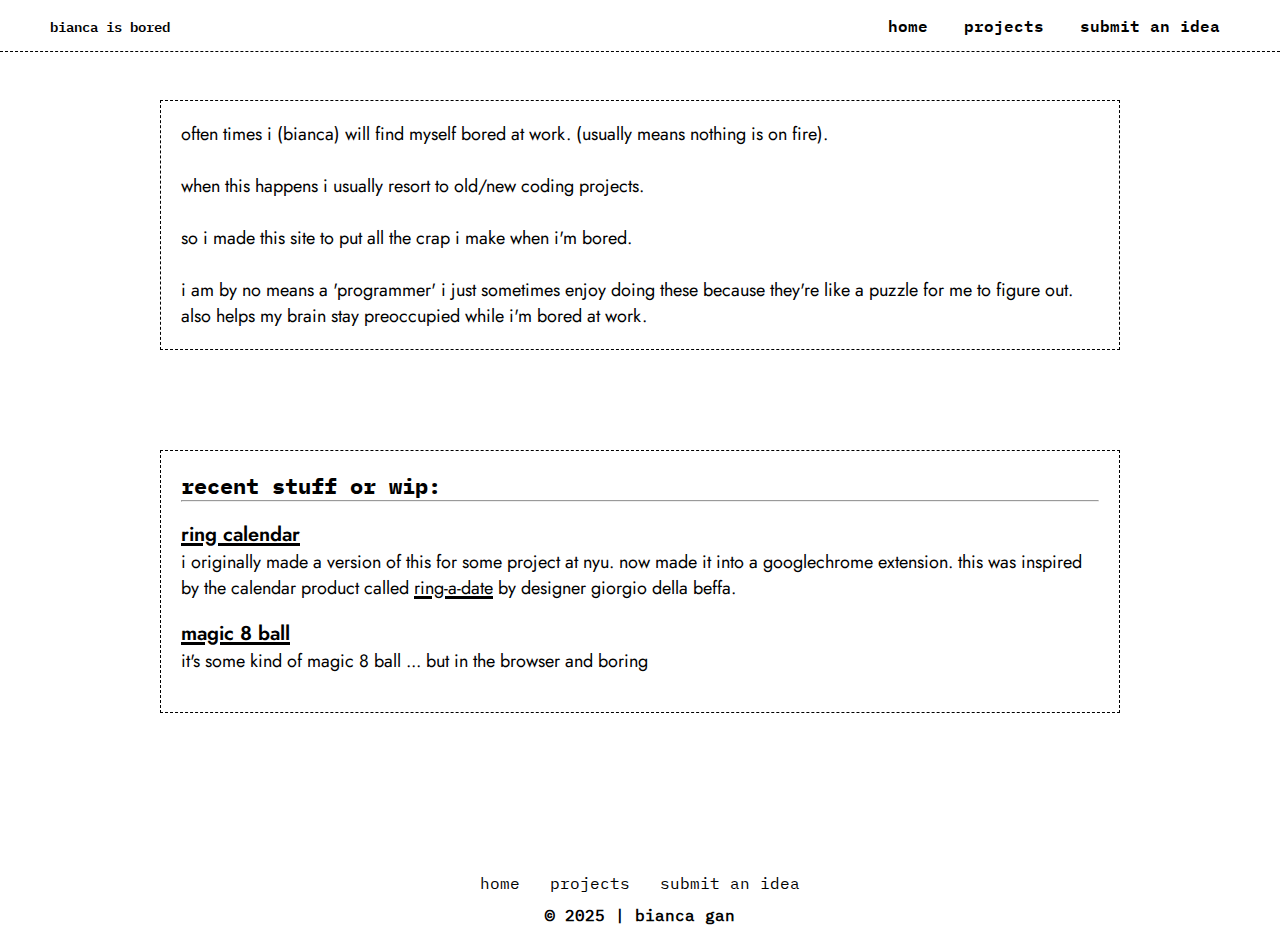
<file: index.html>
<!DOCTYPE html>
<html lang="en">

<head>
    <meta charset="UTF-8" />
    <meta http-equiv="X-UA-Compatible" content="IE=edge" />
    <script src="/jquery-3.7.1.min.js"></script>
    <meta name="viewport" content="width=device-width, initial-scale=1.0" />
    <link rel="stylesheet" href="https://cdnjs.cloudflare.com/ajax/libs/font-awesome/4.7.0/css/font-awesome.min.css">
    <link rel="stylesheet" href="style.css" />
    <title>BG</title>
</head>

<body>

    <!-- ----------------------- NEW NAV BAR ----------------------- -->
<nav class="navbar">
        <div class="nav-header">
                <h3><a href="/" style="color: black;">bianca is bored</a></h3>
        </div>
        
        <ul class="nav-links top-nav">
                <!-- USING CHECKBOX HACK -->
                <input type="checkbox" class="hack" id="checkbox_toggle" />
                <label for="checkbox_toggle" class="hamburger">&#9776;</label>

                <div class="menu">
                        <li class="top-nav-link"><a href="/">home</a></li>
                        <li class="top-nav-link"><a href="/Projects/projects.html">projects</a></li>
                        <li class="top-nav-link"><a href="/Submit/submit.html">submit an idea</a></li>
                </div>
                
        </ul>
</nav>
    <!-- ----------------------- ----------- ----------------------- -->

    <main>
        <div class="page-body">
                <!-- <h3 class="page-header">i &#40;bianca&#41; will often </h3> -->
                <p class="page-text">
                    often times i &#40;bianca&#41; will find myself bored at work. &#40;usually means nothing is on fire&#41;.
                    <br><br>
                    when this happens i usually resort to old/new coding projects.
                    <br><br>
                    so i made this site to put all the crap i make when i'm bored.
                    <br><br>
                    i am by no means a 'programmer' i just sometimes enjoy doing these because they're like a
                    puzzle for me to figure out. also helps my brain stay preoccupied while i'm bored at work.
                </p>
        </div>

        <div class="page-body">
                <h3 class="page-header">recent stuff or wip:</h3>
                <hr><br>
                <!-- ring calendar -->
                <h3 class="main-link"><a href="/Projects/ring-calendar/calendar-index.html" style="color: black;">ring calendar</a></h3>
                <p class="page-text">
                    i originally made a version of this for some project at nyu. now made it into a googlechrome extension.
                    this was inspired by the calendar product called <a class="page-text-link" href="https://www.ringadate.it/" target="_blank">
                    ring-a-date</a> by designer giorgio della beffa.
                </p>
                <br>

                <!-- magic 8 ball -->
                <h3 class="main-link"><a href="/Projects/magic-8-ball/magic-8-ball.html" style="color: black;">magic 8 ball</a></h3>
                <p class="page-text">
                    it's some kind of magic 8 ball ... but in the browser and boring
                </p>
                <br>
        </div>
    </main>


    <!-- ----------------------- FOOTER ----------------------- -->
    <footer>
        <div class="footer-nav">
                <ul>
                    <li class="footer-nav-link"><a href="/">home</a></li>
                    <li class="footer-nav-link"><a href="/Projects/projects.html">projects</a></li>
                    <li class="footer-nav-link"><a href="/Submit/submit.html">submit an idea</a></li>
                </ul>
        </div>
        <div class="footer-credits-div">
            <h2 class="footer-credits"><a id="copyright" href="https://www.needafreq.com/">&copy;</a> 2025 | bianca gan</h2>
        </div>
    </footer>
    <!-- ----------------------- ----------------------- ----------------------- -->
</body>

</html>
</file>
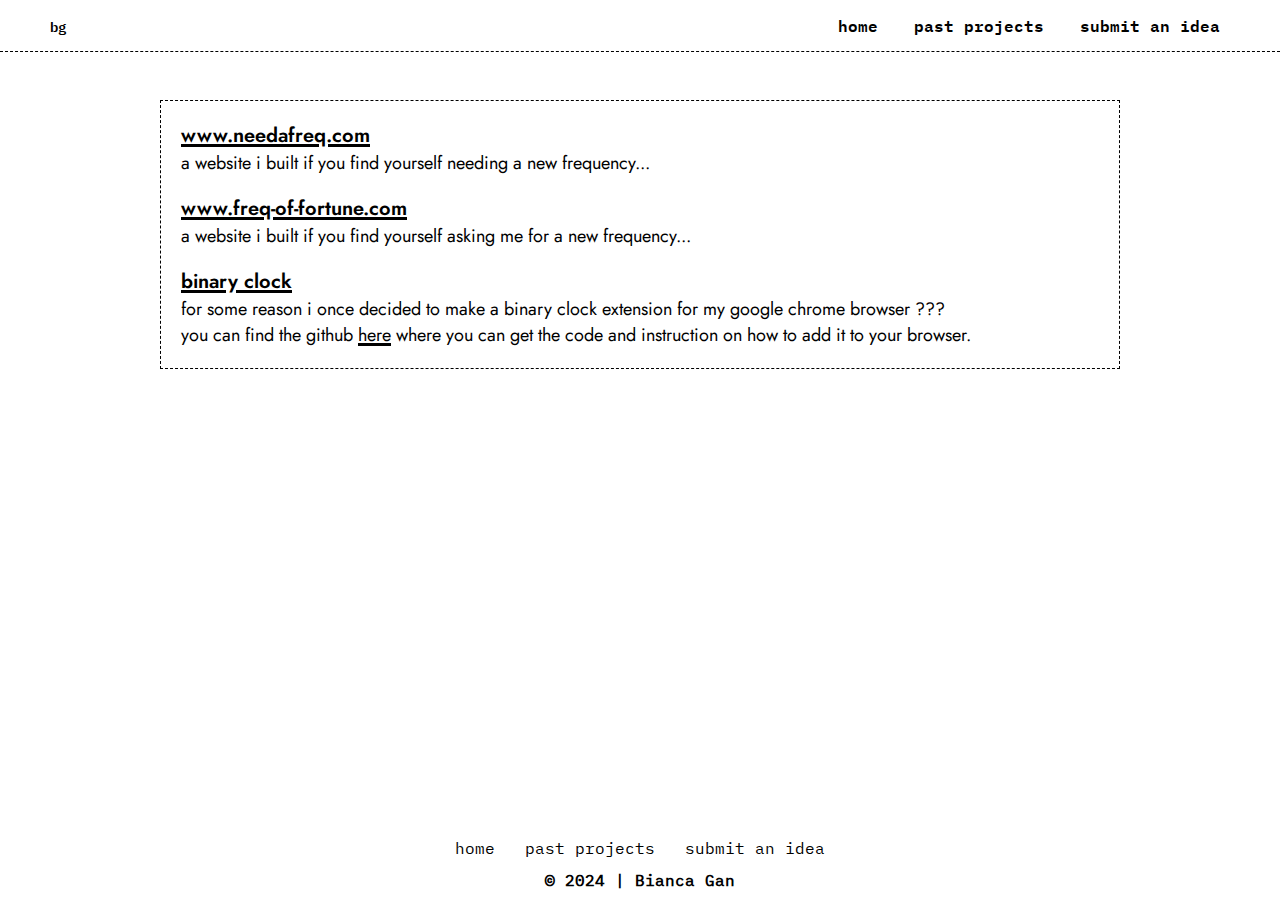
<file: Past-Projects/past-projects.html>
<!DOCTYPE html>
<html lang="en">

<head>
    <meta charset="UTF-8" />
    <meta http-equiv="X-UA-Compatible" content="IE=edge" />
    <meta name="viewport" content="width=device-width, initial-scale=1.0" />
    <link rel="stylesheet" href="https://cdnjs.cloudflare.com/ajax/libs/font-awesome/4.7.0/css/font-awesome.min.css">
    <link rel="stylesheet" href="/style.css" />
    <title>BG</title>
</head>

<body>

    <!-- ----------------------- NEW NAV BAR ----------------------- -->
<nav class="navbar">
        <div class="nav-header">
                <h3><a href="/" style="color: black;">bg</a></h3>
        </div>
        
        <ul class="nav-links top-nav">
                <!-- USING CHECKBOX HACK -->
                <input type="checkbox" class="hack" id="checkbox_toggle" />
                <label for="checkbox_toggle" class="hamburger">&#9776;</label>

                <div class="menu">
                        <li class="top-nav-link"><a href="/">home</a></li>
                        <!-- <li class="top-nav-link"><a href="/About/about.html">about</a></li> -->
                        <!-- <li class="top-nav-link"><a href="/Work-Credits/work-credits.html">Work Credits</a></li> -->
                        <li class="top-nav-link"><a href="/Projects/projects.html">past projects</a></li>
                        <li><a href="/Contact/contact.html">submit an idea</a></li>
                </div>
                
        </ul>
</nav>
    <!-- ----------------------- ----------- ----------------------- -->

    <main>
        <div class="page-body">
                <!-- www.needafreq.com -->
                <h3 class="main-link"><a href="https://needafreq.com/" target="_blank" style="color: black;">www.needafreq.com</a></h3>
                <p class="page-text">
                    a website i built if you find yourself needing a new frequency...
                </p>
                <br>
                <!-- www.freq-of-fortune.com -->
                <h3 class="main-link"><a href="https://freq-of-fortune.com/" target="_blank" style="color: black;">www.freq-of-fortune.com</a></h3>
                <p class="page-text">
                    a website i built if you find yourself asking me for a new frequency...
                </p>
                <br>
                <!-- binary clock -->
                <h3 class="main-link"><a href="/Past-Projects/binary-clock/binary-clock.html" target="_blank" style="color: black;">binary clock</a></h3>
                <p class="page-text">
                    for some reason i once decided to make a binary clock extension for my google chrome browser ???<br>
                    you can find the github <a class="page-text-link"href="https://github.com/biancaagan/binary-clock-extension" target="_blank">
                    here</a> where you can get the code and instruction on how to add it to your browser.
                </p>
<!-- 

                <h3 class="page-header">This is what a .page-header looks like.</h3>

                <h4 class="page-header-subtext">
                    This is some .page-header-subtext, maybe a date or something.
                    <br>
                    Below this is a .page-divider.
                </h4>

                <hr class="page-divider">

                <h3 class="page-subtitle">This is a .page-subtitle.</h3>

                <h3 class="main-link"><a href="/" style="color: black;">Here is what a .main-link -- like a project -- would look like.</a></h3>

                <p class="page-text">
                    Here is some plain old .page-text abcdefghijklmnopqrstuvwxyzABCDEFGHIJKLMNOPQRSTUVWXYZ1234567890.
                </p>

                <p class="sub-link"><a href="/" style="color: black;">This is a .sub-link, it will probably be within the page text.</a> -->

        </div>
    </main>


    <!-- ----------------------- FOOTER ----------------------- -->
    <footer>
        <div class="footer-nav">
                <ul>
                    <li class="footer-nav-link"><a href="/">home</a></li>
                    <!-- <li class="footer-nav-link"><a href="/About/about.html">about</a></li> -->
                    <li class="footer-nav-link"><a href="/Projects/projects.html">past projects</a></li>
                    <li class="footer-nav-link"><a href="/Contact/contact.html">submit an idea</a></li>
                </ul>
        </div>

        <!-- <div class="social-links">
                <a class="social-icon" href="http://www.instagram.com/biancaaagan" target="_blank">
                        <img src="/Media/icon-instagram.png" width="25px">
                </a>
                <a class="social-icon" href="http://www.linkedin.com/in/biancagan" target="_blank">
                    <img src="/Media/icon-linkedin.png" width="25px">
                </a>
        </div> -->

        <div class="footer-credits-div">
            <h2 class="footer-credits"><a id="copyright" href="https://www.needafreq.com/">&copy;</a> 2024 | Bianca Gan</h2>
        </div>
    </footer>
    <!-- ----------------------- ----------------------- ----------------------- -->
</body>

</html>
</file>
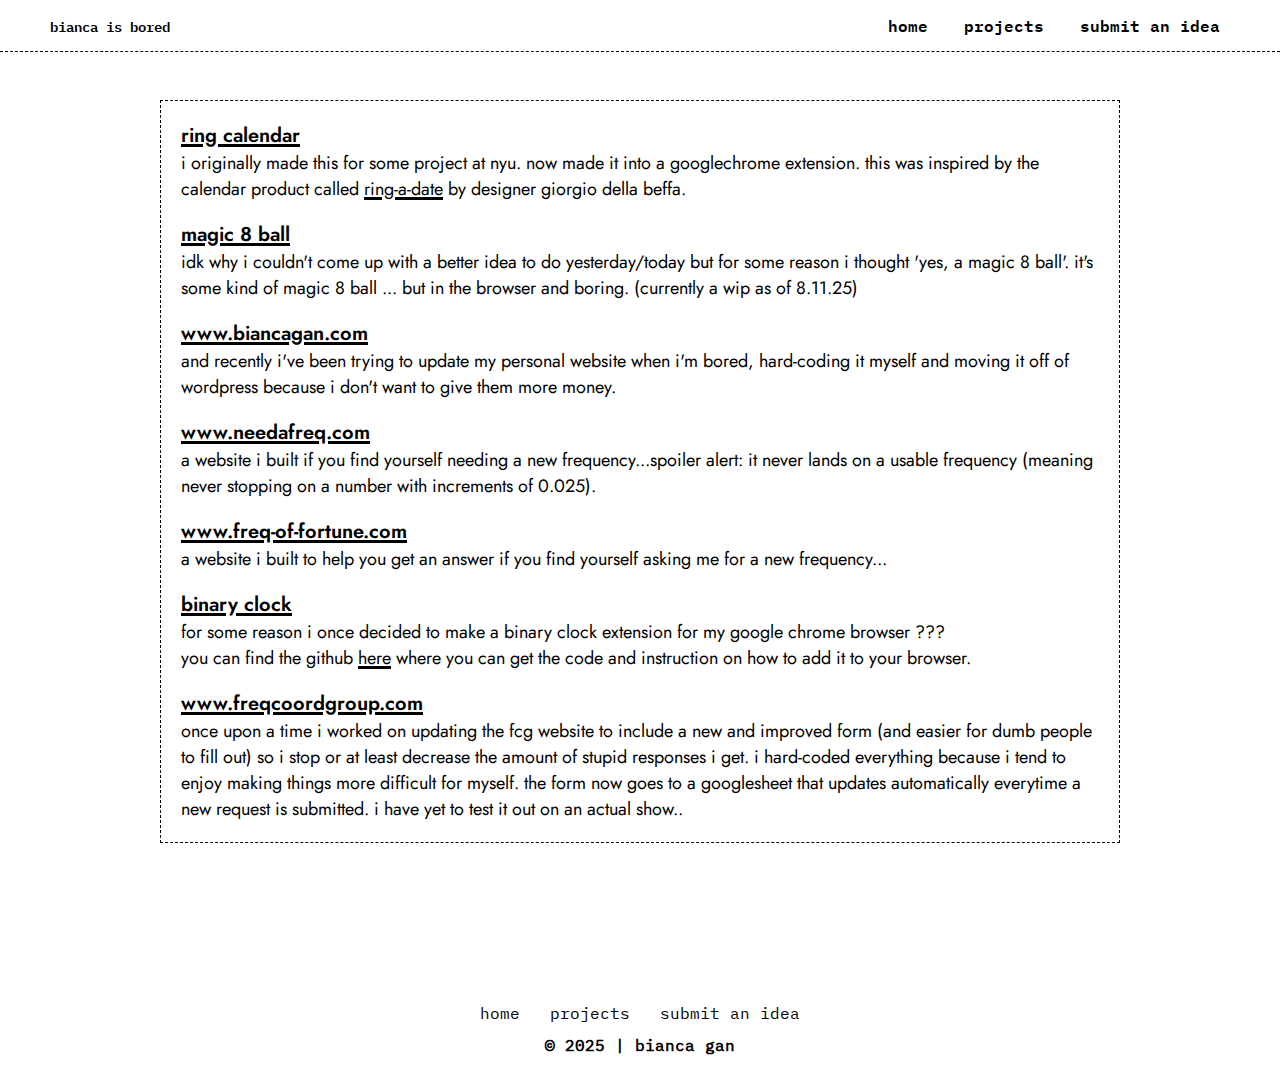
<file: Projects/projects.html>
<!DOCTYPE html>
<html lang="en">

<head>
    <meta charset="UTF-8" />
    <meta http-equiv="X-UA-Compatible" content="IE=edge" />
    <meta name="viewport" content="width=device-width, initial-scale=1.0" />
    <link rel="stylesheet" href="https://cdnjs.cloudflare.com/ajax/libs/font-awesome/4.7.0/css/font-awesome.min.css">
    <link rel="stylesheet" href="/style.css" />
    <title>BG</title>
</head>

<body>

    <!-- ----------------------- NEW NAV BAR ----------------------- -->
<nav class="navbar">
        <div class="nav-header">
                <h3><a href="/" style="color: black;">bianca is bored</a></h3>
        </div>
        
        <ul class="nav-links top-nav">
                <!-- USING CHECKBOX HACK -->
                <input type="checkbox" class="hack" id="checkbox_toggle" />
                <label for="checkbox_toggle" class="hamburger">&#9776;</label>

                <div class="menu">
                        <li class="top-nav-link"><a href="/">home</a></li>
                        <li class="top-nav-link"><a href="/Projects/projects.html">projects</a></li>
                        <li class="top-nav-link"><a href="/Submit/submit.html">submit an idea</a></li>
                </div>
                
        </ul>
</nav>
    <!-- ----------------------- ----------- ----------------------- -->

    <main>
        <div class="page-body">
                <!-- ring calendar -->
                <h3 class="main-link"><a href="/Projects/ring-calendar/calendar-index.html" style="color: black;">ring calendar</a></h3>
                <p class="page-text">
                    i originally made this for some project at nyu. now made it into a googlechrome extension.
                    this was inspired by the calendar product called <a class="page-text-link" href="https://www.ringadate.it/" target="_blank">
                    ring-a-date</a> by designer giorgio della beffa.
                </p>
                <br>

                <!-- magic 8 ball -->
                <h3 class="main-link"><a href="/Projects/magic-8-ball/magic-8-ball.html" target="_blank" style="color: black;">magic 8 ball</a></h3>
                <p class="page-text">
                    idk why i couldn't come up with a better idea to do yesterday/today but for some reason i thought 'yes, a magic 8 ball'.
                    it's some kind of magic 8 ball ... but in the browser and boring. &#40;currently a wip as of 8.11.25&#41;
                </p>
                <br>

                <!-- website -->
                <h3 class="main-link"><a href="https://biancagan.com/" target="_blank" style="color: black;">www.biancagan.com</a></h3>
                <p class="page-text">
                    and recently i've been trying to update my personal website when i'm bored, hard-coding it myself
                    and moving it off of wordpress because i don't want to give them more money.
                </p>
                <br>

                <!-- www.needafreq.com -->
                <h3 class="main-link"><a href="https://needafreq.com/" target="_blank" style="color: black;">www.needafreq.com</a></h3>
                <p class="page-text">
                    a website i built if you find yourself needing a new frequency...spoiler alert: it never lands on a usable frequency
                    &#40;meaning never stopping on a number with increments of 0.025&#41;.
                </p>
                <br>

                <!-- www.freq-of-fortune.com -->
                <h3 class="main-link"><a href="https://freq-of-fortune.com/" target="_blank" style="color: black;">www.freq-of-fortune.com</a></h3>
                <p class="page-text">
                    a website i built to help you get an answer if you find yourself asking me for a new frequency...
                </p>
                <br>

                <!-- binary clock -->
                <h3 class="main-link"><a href="/Projects/binary-clock/binary-clock.html" target="_blank" style="color: black;">binary clock</a></h3>
                <p class="page-text">
                    for some reason i once decided to make a binary clock extension for my google chrome browser ???<br>
                    you can find the github <a class="page-text-link"href="https://github.com/biancaagan/binary-clock-extension" target="_blank">
                    here</a> where you can get the code and instruction on how to add it to your browser.
                </p>
                <br>

                <!-- tone pong -->
                <!-- <h3 class="main-link"><a href="/Projects/tone-pong/tone-pong.html" style="color: black;">tone pong</a></h3>
                <p class="page-text">
                    did this back at nyu. 
                </p>
                <br> -->

                <!-- fcg website -->
                <h3 class="main-link"><a href="https://freqcoordgroup.com/" target="_blank" style="color: black;">www.freqcoordgroup.com</a></h3>
                <p class="page-text">
                    once upon a time i worked on updating the fcg website to include a new and improved form &#40;and easier for dumb people to fill out&#41;
                    so i stop or at least decrease the amount of stupid responses i get. i hard-coded everything because i tend to enjoy
                    making things more difficult for myself. the form now goes to a googlesheet that updates automatically everytime a new request
                    is submitted. i have yet to test it out on an actual show..
                </p>
        </div>
    </main>


    <!-- ----------------------- FOOTER ----------------------- -->
    <footer>
        <div class="footer-nav">
                <ul>
                    <li class="footer-nav-link"><a href="/">home</a></li>
                    <li class="footer-nav-link"><a href="/Projects/projects.html">projects</a></li>
                    <li class="footer-nav-link"><a href="/Submit/submit.html">submit an idea</a></li>
                </ul>
        </div>
        <div class="footer-credits-div">
            <h2 class="footer-credits"><a id="copyright" href="https://www.needafreq.com/">&copy;</a> 2025 | bianca gan</h2>
        </div>
    </footer>
    <!-- ----------------------- ----------------------- ----------------------- -->
</body>

</html>
</file>
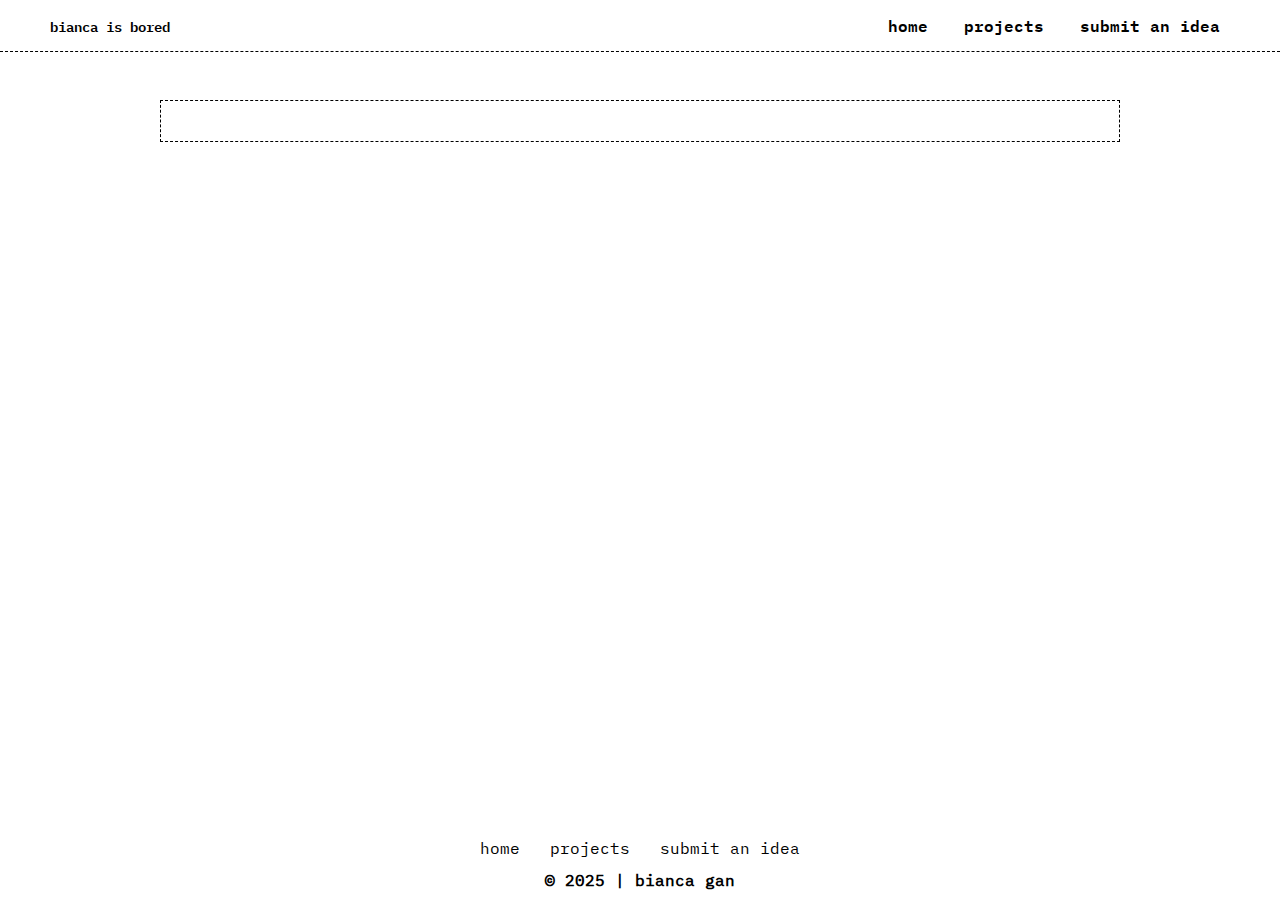
<file: Projects/template.html>
<!DOCTYPE html>
<html lang="en">

<head>
    <meta charset="UTF-8" />
    <meta http-equiv="X-UA-Compatible" content="IE=edge" />
    <meta name="viewport" content="width=device-width, initial-scale=1.0" />
    <link rel="stylesheet" href="https://cdnjs.cloudflare.com/ajax/libs/font-awesome/4.7.0/css/font-awesome.min.css">
    <link rel="stylesheet" href="/style.css" />
    <title>BG</title>
</head>

<body>

    <!-- ----------------------- NEW NAV BAR ----------------------- -->
<nav class="navbar">
        <div class="nav-header">
                <h3><a href="/" style="color: black;">bianca is bored</a></h3>
        </div>
        
        <ul class="nav-links top-nav">
                <!-- USING CHECKBOX HACK -->
                <input type="checkbox" class="hack" id="checkbox_toggle" />
                <label for="checkbox_toggle" class="hamburger">&#9776;</label>

                <div class="menu">
                        <li class="top-nav-link"><a href="/">home</a></li>
                        <li class="top-nav-link"><a href="/Projects/projects.html">projects</a></li>
                        <li class="top-nav-link"><a href="/Submit/submit.html">submit an idea</a></li>
                </div>
                
        </ul>
</nav>
    <!-- ----------------------- ----------- ----------------------- -->

    <main>
        <div class="page-body">
              
        </div>
    </main>


    <!-- ----------------------- FOOTER ----------------------- -->
    <footer>
        <div class="footer-nav">
                <ul>
                    <li class="footer-nav-link"><a href="/">home</a></li>
                    <li class="footer-nav-link"><a href="/Projects/projects.html">projects</a></li>
                    <li class="footer-nav-link"><a href="/Submit/submit.html">submit an idea</a></li>
                </ul>
        </div>
        <div class="footer-credits-div">
            <h2 class="footer-credits"><a id="copyright" href="https://www.needafreq.com/">&copy;</a> 2025 | bianca gan</h2>
        </div>
    </footer>
    <!-- ----------------------- ----------------------- ----------------------- -->
</body>

</html>
</file>
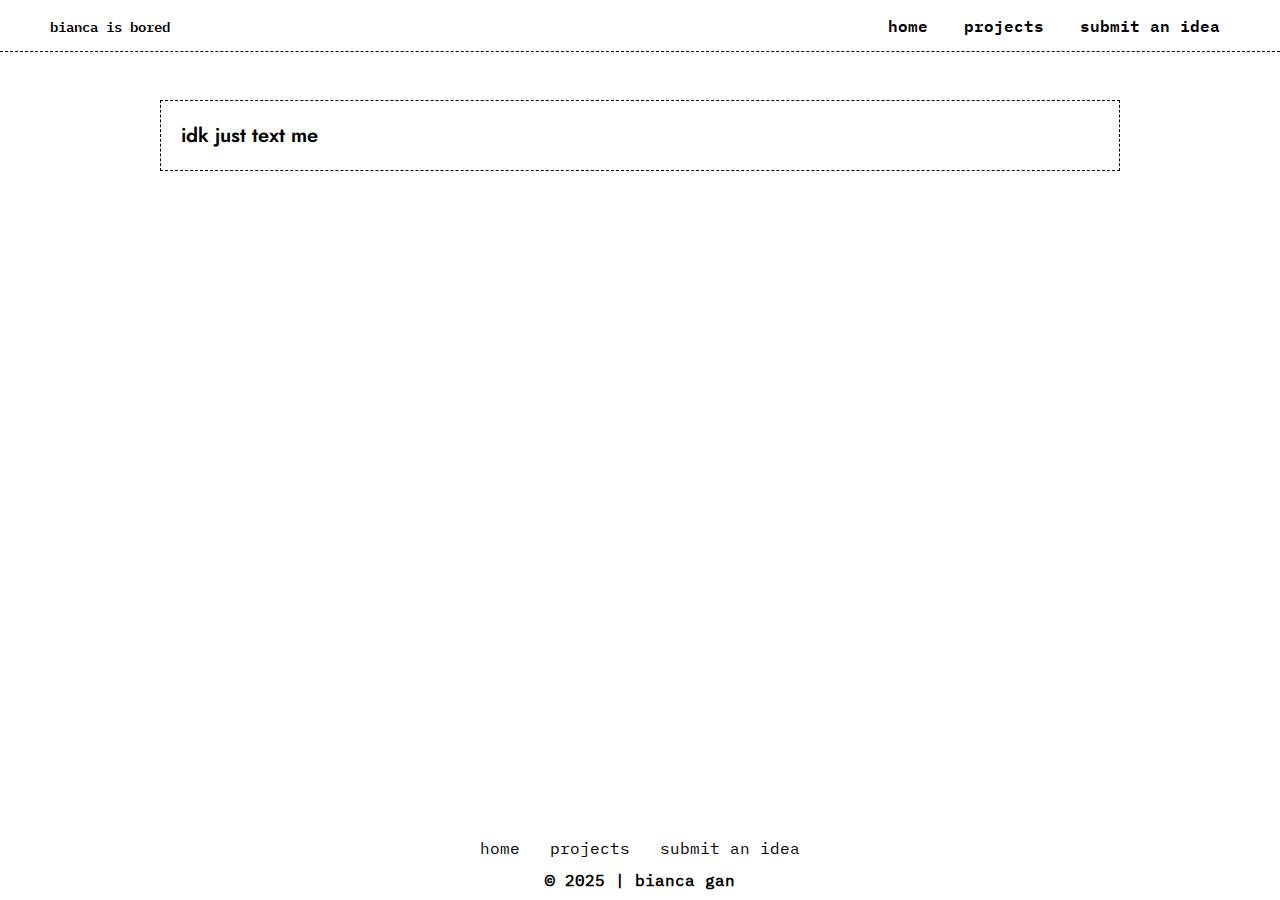
<file: Submit/submit.html>
<!DOCTYPE html>
<html lang="en">

<head>
    <meta charset="UTF-8" />
    <meta http-equiv="X-UA-Compatible" content="IE=edge" />
    <meta name="viewport" content="width=device-width, initial-scale=1.0" />
    <link rel="stylesheet" href="https://cdnjs.cloudflare.com/ajax/libs/font-awesome/4.7.0/css/font-awesome.min.css">
    <link rel="stylesheet" href="/style.css" />
    <title>BG</title>
</head>

<body>

    <!-- ----------------------- NEW NAV BAR ----------------------- -->
<nav class="navbar">
        <div class="nav-header">
                <h3><a href="/" style="color: black;">bianca is bored</a></h3>
        </div>
        
        <ul class="nav-links top-nav">
                <!-- USING CHECKBOX HACK -->
                <input type="checkbox" class="hack" id="checkbox_toggle" />
                <label for="checkbox_toggle" class="hamburger">&#9776;</label>

                <div class="menu">
                        <li class="top-nav-link"><a href="/">home</a></li>
                        <li class="top-nav-link"><a href="/Projects/projects.html">projects</a></li>
                        <li class="top-nav-link"><a href="/Submit/submit.html">submit an idea</a></li>
                </div>
                
        </ul>
</nav>
    <!-- ----------------------- ----------- ----------------------- -->

    <main>
        <div class="page-body">
                <h3 class="page-subtitle">idk just text me</h3>
        </div>
    </main>


    <!-- ----------------------- FOOTER ----------------------- -->
    <footer>
        <div class="footer-nav">
                <ul>
                    <li class="footer-nav-link"><a href="/">home</a></li>
                    <li class="footer-nav-link"><a href="/Projects/projects.html">projects</a></li>
                    <li class="footer-nav-link"><a href="/Submit/submit.html">submit an idea</a></li>
                </ul>
        </div>
        <div class="footer-credits-div">
            <h2 class="footer-credits"><a id="copyright" href="https://www.needafreq.com/">&copy;</a> 2025 | bianca gan</h2>
        </div>
    </footer>
    <!-- ----------------------- ----------------------- ----------------------- -->
</body>

</html>
</file>
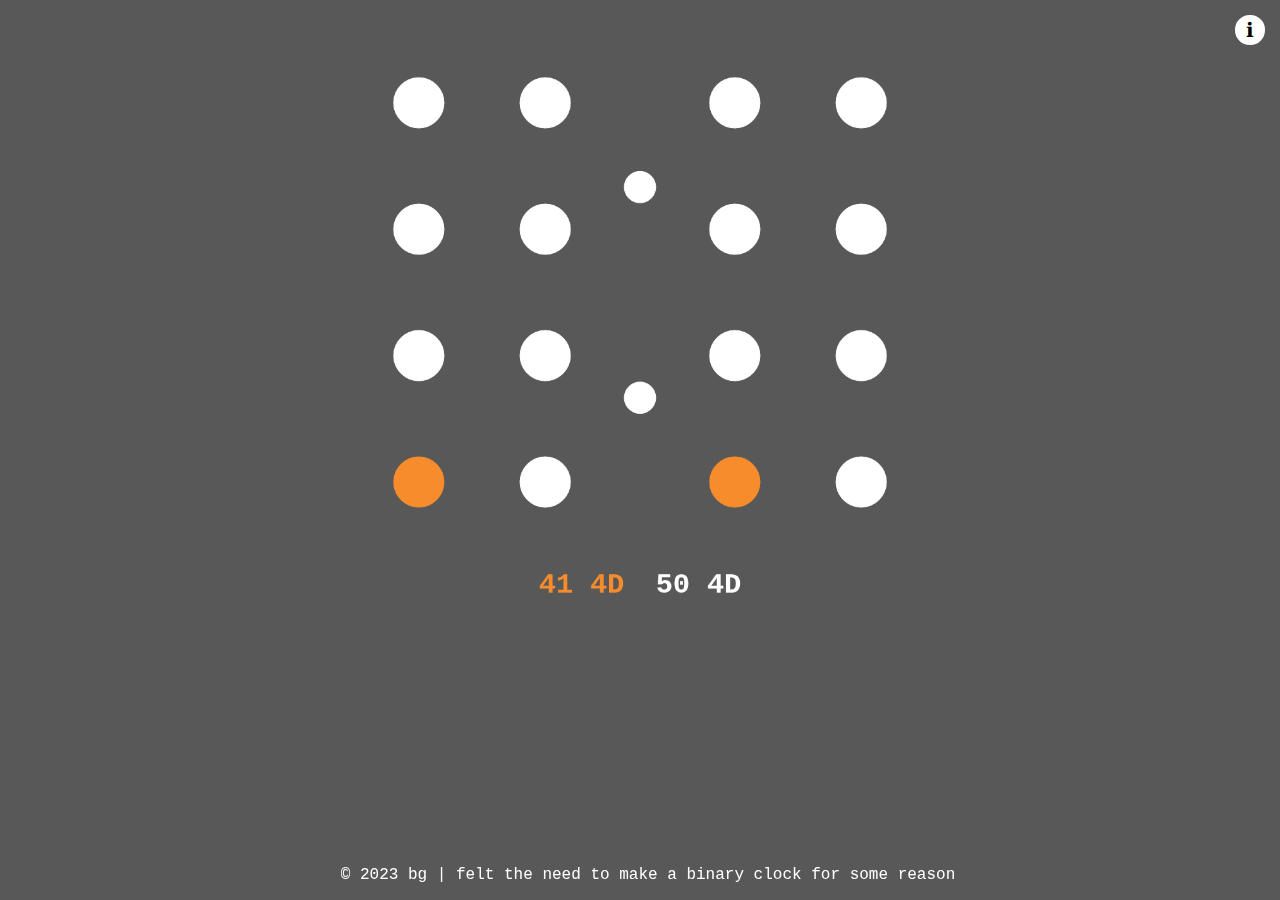
<file: Past-Projects/binary-clock/binary-clock.html>
<!DOCTYPE html>
<html lang="en">

<head>
        <meta charset="UTF-8">
        <meta name="viewport" content="width=device-width, initial-scale=1">
        <title>Binary Clock</title>
        <script src="/jquery-3.7.1.min.js"></script>
        <script src="/Past-Projects/binary-clock/clock.js"></script>
        <link rel="stylesheet" href="/Past-Projects/binary-clock/binary-clock-style.css">

</head>

<body>

    <!-- <div id="test">time</div> -->
    
    <div id="canvas-container">
        <canvas id="clockCanvas" width="1000px" height="1000px"></canvas>
    </div>

    <div id="info" class="tooltip">
        <!-- <i class="fa fa-info-circle"></i> -->
        <p id="info-i">&#8505;</p>
        <span class="tooltiptext">
            <strong>Need help?</strong><br>
            <p>There are four columns containing four dots.
                Ignore the middle two, that is a colon.</p>
            <p>The number can be read from top to bottom of each column.</p>
            <p>White = 0</p>
            <p>Orange = 1</p>
            <table id="cheat-code">
                <tr>
                    <td>0000 = </td>
                    <td>&nbsp;0</td>
                    <td>&nbsp;</td>
                    <td>0101 = </td>
                    <td>&nbsp;5</td>
                </tr>
                <tr>
                    <td>0001 = </td>
                    <td>&nbsp;1</td>
                    <td>&nbsp; &nbsp;</td>
                    <td>0110 = </td>
                    <td>&nbsp;6</td>
                </tr>
                <tr>
                    <td>0010 = </td>
                    <td>&nbsp;2</td>
                    <td>&nbsp;</td>
                    <td>0111 = </td>
                    <td>&nbsp;7</td>
                </tr>
                <tr>
                    <td>0011 = </td>
                    <td>&nbsp;3</td>
                    <td>&nbsp;</td>
                    <td>1000 = </td>
                    <td>&nbsp;8</td>
                </tr>
                <tr>
                    <td>0100 = </td>
                    <td>&nbsp;4</td>
                    <td>&nbsp;</td>
                    <td>1001 = </td>
                    <td>&nbsp;9</td>
                </tr>
            </table>

            <p>Have fun.</p>
            
        </span>
    </div>

    <footer id="footer">
        <p>&copy; 2023 bg | felt the need to make a binary clock for some reason</p>
    </footer>

</body>




</html>
</file>
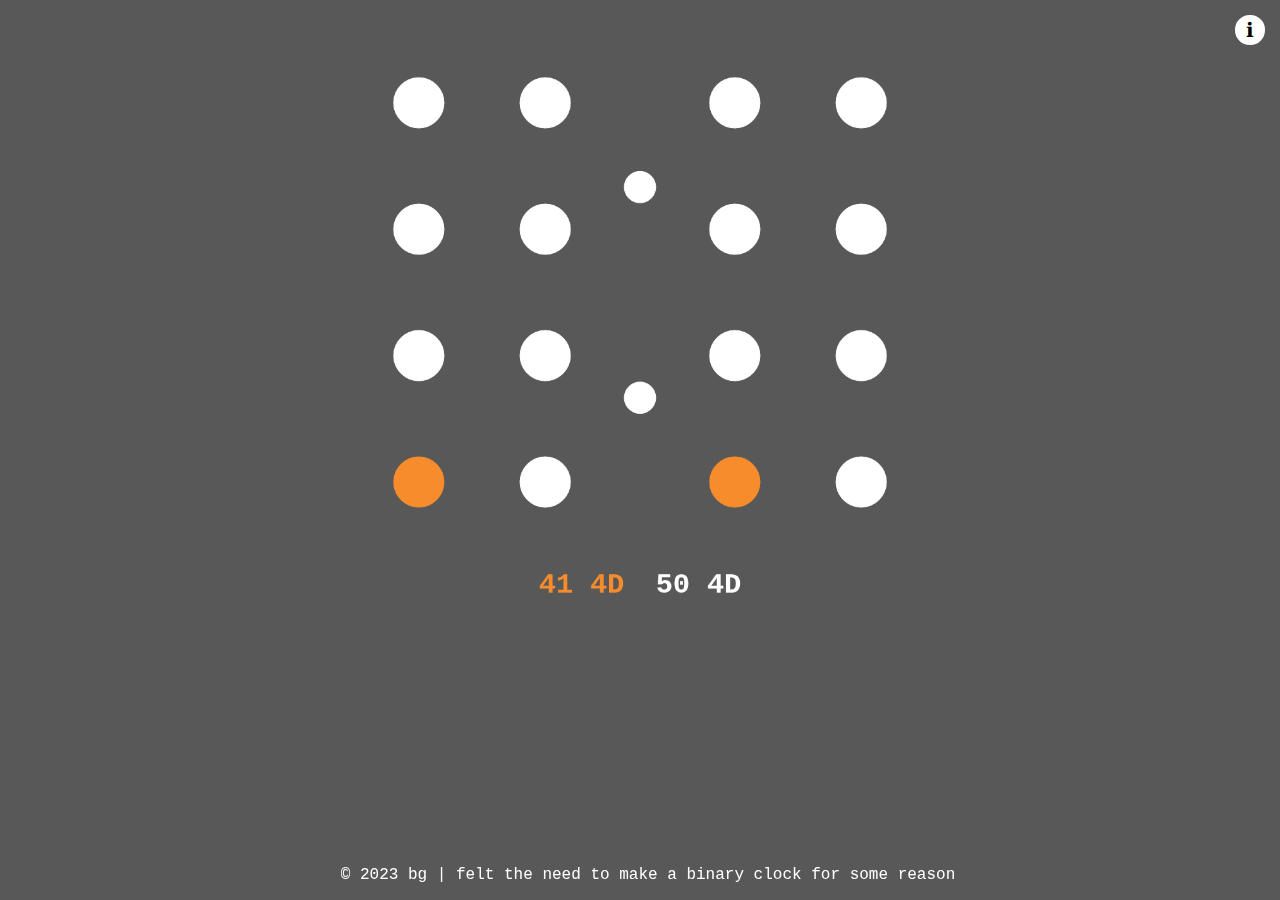
<file: Projects/binary-clock/binary-clock.html>
<!DOCTYPE html>
<html lang="en">

<head>
        <meta charset="UTF-8">
        <meta name="viewport" content="width=device-width, initial-scale=1">
        <title>Binary Clock</title>
        <script src="/jquery-3.7.1.min.js"></script>
        <script src="/Projects/binary-clock/clock.js"></script>
        <link rel="stylesheet" href="/Projects/binary-clock/binary-clock-style.css">

</head>

<body>

    <!-- <div id="test">time</div> -->
    
    <div id="canvas-container">
        <canvas id="clockCanvas" width="1000px" height="1000px"></canvas>
    </div>

    <div id="info" class="tooltip">
        <!-- <i class="fa fa-info-circle"></i> -->
        <p id="info-i">&#8505;</p>
        <span class="tooltiptext">
            <strong>Need help?</strong><br>
            <p>There are four columns containing four dots.
                Ignore the middle two, that is a colon.</p>
            <p>The number can be read from top to bottom of each column.</p>
            <p>White = 0</p>
            <p>Orange = 1</p>
            <table id="cheat-code">
                <tr>
                    <td>0000 = </td>
                    <td>&nbsp;0</td>
                    <td>&nbsp;</td>
                    <td>0101 = </td>
                    <td>&nbsp;5</td>
                </tr>
                <tr>
                    <td>0001 = </td>
                    <td>&nbsp;1</td>
                    <td>&nbsp; &nbsp;</td>
                    <td>0110 = </td>
                    <td>&nbsp;6</td>
                </tr>
                <tr>
                    <td>0010 = </td>
                    <td>&nbsp;2</td>
                    <td>&nbsp;</td>
                    <td>0111 = </td>
                    <td>&nbsp;7</td>
                </tr>
                <tr>
                    <td>0011 = </td>
                    <td>&nbsp;3</td>
                    <td>&nbsp;</td>
                    <td>1000 = </td>
                    <td>&nbsp;8</td>
                </tr>
                <tr>
                    <td>0100 = </td>
                    <td>&nbsp;4</td>
                    <td>&nbsp;</td>
                    <td>1001 = </td>
                    <td>&nbsp;9</td>
                </tr>
            </table>

            <p>Have fun.</p>
            
        </span>
    </div>

    <footer id="footer">
        <p>&copy; 2023 bg | felt the need to make a binary clock for some reason</p>
    </footer>

</body>




</html>
</file>
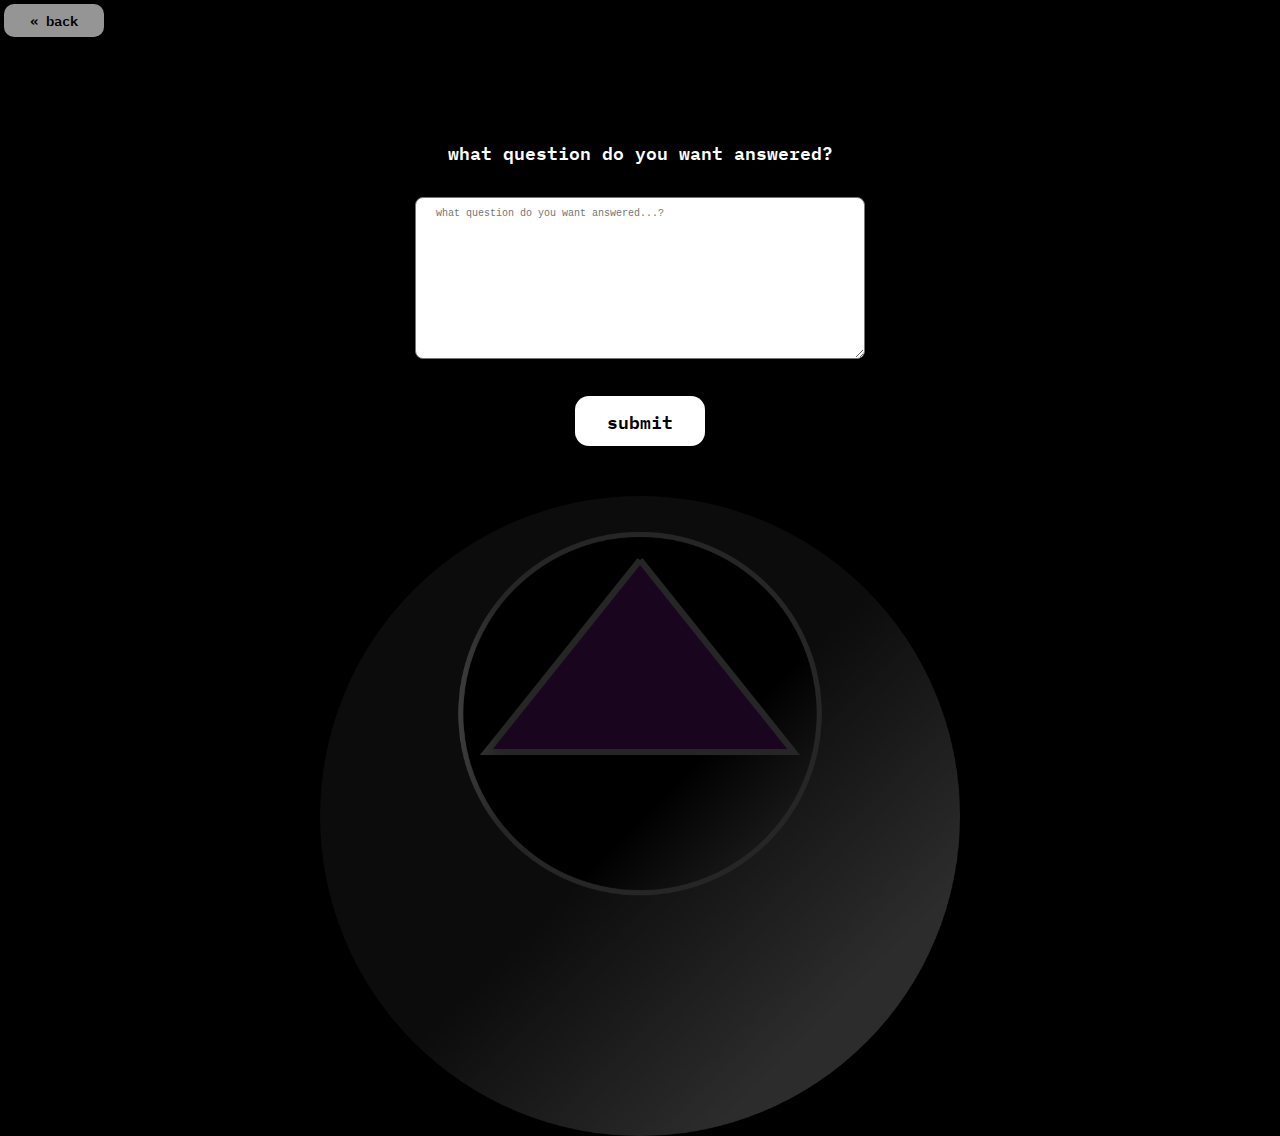
<file: Projects/magic-8-ball/magic-8-ball.html>
<!DOCTYPE html>
<html lang="en">

<head>
    <meta charset="UTF-8" />
    <meta http-equiv="X-UA-Compatible" content="IE=edge" />
    <meta name="viewport" content="width=device-width, initial-scale=1.0" />
    <link rel="stylesheet" href="https://cdnjs.cloudflare.com/ajax/libs/font-awesome/4.7.0/css/font-awesome.min.css">
    <script src="/jquery-3.7.1.min.js"></script>
    <script src="/Projects/magic-8-ball/ball.js"></script>
    <link rel="stylesheet" href="/Projects/magic-8-ball/magic-8-ball-style.css" />
    <title>BG</title>
</head>

<body>

    <a href="/index.html"><button class="back-button" >&laquo; back</button></a>

    <div class="container">
        <!-- <form> -->
            <label class="label-text" for="question">what question do you want answered?</label>
            <br>
            <textarea class="input-text" id="myTextAreaId" placeholder="what question do you want answered...?"></textarea>
            <br>
            <button class="submit-button" onclick="submitFunction()" id="showTextButton">submit</button>
            <br>
        <!-- </form> -->
    </div>

    <div class="fade-text">
        <p id="demo"></p>
    </div>

    <div id="canvas-container">
        <canvas id="myCanvas" width="1000px" height="1000px"></canvas>
        <!-- <canvas id="textCanvas" width="1000px" height="1000px"></canvas> -->
    </div>

</body>

</html>
</file>
<file: style.css>
:root {
    --go-to-grey: #dddddd;
    --highlight-orange: #ff8c28;
}

/* https://github.com/garrettboatman/ForTheWolf/blob/master/fonts/Futura-Medium.woff */
@font-face {
    font-family: Inconsolata-Light;
    src: url('/Fonts/Inconsolata/Inconsolata-Light.ttf');
    font-weight: normal;
}

@font-face {
    font-family: Inconsolata-Medium;
    src: url('/Fonts/Inconsolata/Inconsolata-Medium.ttf');
    font-weight: normal;
}

@font-face {
    font-family: IBM-Plex-Mono-Regular;
    src: url('/Fonts/IBM_Plex_Mono/IBMPlexMono-Regular.ttf');
    font-weight: normal;
}

@font-face {
    font-family: IBM-Plex-Mono-SemiBold;
    src: url('/Fonts/IBM_Plex_Mono/IBMPlexMono-SemiBold.ttf');
    font-weight: normal;
}

@font-face {
    font-family: IBM-Plex-Mono-Bold;
    src: url('/Fonts/IBM_Plex_Mono/IBMPlexMono-Bold.ttf');
    font-weight: normal;
}

@font-face {
    font-family: Jost-Regular;
    src: url('/Fonts/Jost/Jost-Regular.ttf');
    font-weight: normal;
}

@font-face {
    font-family: Jost-SemiBold;
    src: url('/Fonts/Jost/Jost-SemiBold.ttf');
    font-weight: normal;
}






/* UTILITIES */
* {
    margin: 0;
    padding: 0;
    box-sizing: border-box;
}

main {
    /* border-style: dotted; */
    margin-bottom: 100px;
    flex-grow: 1;
}

body {
    display: flex;
    flex-direction: column;
    min-height: 100vh;
}

.container{
  border: 3px solid;
  margin: auto;
  /* display: block; */
}

a {
    text-decoration: none;
}

li {
    list-style: none;
}


/* ---------- NEW NAVBAR STYLING ---------- */
.navbar {
    /* border-style: dotted; */
    display: flex;
    position: fixed;
    top: 0;
    width: 100%;
    align-items: center;
    justify-content: space-between;
    padding: 8px 0px 8px 0px;
    background-color: white;
    color: black;
    border-bottom: 1px dashed black;
}

.nav-header {
    font-family: IBM-Plex-Mono-SemiBold;
    font-size: 12px;
    margin: 0 0 0 50px;
}

.nav-links a {
    font-family: IBM-Plex-Mono-SemiBold;
    color: black;
}

.menu {
    display: flex;
    gap: 1em;
    font-size: 16px;
    margin-right: 50px;
}

.menu li:hover {
    background-color: var(--highlight-orange);
    border-radius: 3px;
    /* transition: 0.3s ease; */
}

.menu li a:hover {
    color: black;
}

.menu li {
    padding: 4px 10px;
}


.dropdown {
    /* border-style: dotted; */
    background-color: #dbdbdb;
    padding: 0 0;
    position: absolute;
    /* with respect to parent */
    display: none;
    border-radius: 8px;
    top: 2.6em;
    right: 4.8em;
}

.dropdown li a+li {
    /* border-style: dotted; */
    margin-top: 0px;
}

.dropdown li {
    /* border-style: dotted; */
    /* padding: 0.5em; */
    width: 18em;
    text-align: center;
}

.dropdown li:hover {
    /* border-style: dotted; */
    background-color: var(--highlight-orange);
}

.dropdown-menu:hover .dropdown {
    /* transition-delay: 1s; */
    /* border-style: dotted; */
    display: block;
    background-color: var(--highlight-orange);
}

/* RESPONSIVE NAVBAR */
.hack {
    /* input */
    display: none
}

/* HAMBURGER MENU */
.hamburger {
    background-color: white;
    display: none;
    font-size: 24px;
    user-select: none;
    cursor: pointer;
    margin-right: 50px;
}

/* ---------- NEW NAVBAR STYLING ABOVE ---------- */



/* ---------- PAGE DEFAULT ---------- */
.back-button {
    background-color: rgb(149, 149, 149);
    font-family: IBM-Plex-Mono-SemiBold;
    font-size: 14px;
    text-align: center;
    color: black;
    padding: 4px 6px 6px 6px;
    margin: 4px 0 0 4px;
    border-radius: 10px;
    border-style: none;
    width: 100px;
    float: left;
    transition-duration: 0.2s;
    cursor: pointer;
}

.back-button:hover {
    background-color: var(--highlight-orange);
}

.page-body {
    border-style: dashed;
    border-width: 1px;
    stroke-dasharray: 1;
    width: 75vw;
    padding: 20px;
    margin: 100px auto 50px auto;
    word-wrap: break-word;
}

.page-section {
    /* border-style: dashed; */
    border-width: 1px;
    stroke-dasharray: 1;
    width: 75vw;
    padding: 20px;
    margin: 10px auto auto auto;
    word-wrap: break-word;
}

.page-header {
    font-family: IBM-Plex-Mono-Bold;
    font-size: 22px;
    /* border-style: dotted; */
    /* border-radius: 20px; */
    text-align: left;
}

.page-header-subtext {
    font-family: IBM-Plex-Mono-Bold;
    font-size: 16px;
    /* border-style: dotted; */
    /* border-radius: 20px; */
    text-align: left;
    /* width: 75vw; */
    margin: 20px auto 10px auto;
    padding: 10px 20px 0px 20px;
}

.page-title {
    /* border-style: dotted; */
    /* font-family: Georgia, 'Times New Roman', Times, serif; */
    font-family: IBM-Plex-Mono-Regular;
    width: fit-content;
    font-size: 4.5vw;
    margin: 30px auto auto auto;
    padding: 20px;
}

.page-subtitle {
    /* border-style: dotted; */
    font-family: Jost-SemiBold;
    width: fit-content;
    /* margin: 20px 0 0 20px; */
    /* margin: 30px 0 0 20px; */
    font-size: 20px;
}

.page-text {
    /* border-style: dotted; */
    font-family: Jost-Regular;
    font-size: 18px;
    word-wrap: break-word;
}

.page-text-link {
    font-family: Jost-Regular;
    color: black;
    /* width: 75vw; */
    font-size: 18px;
    text-decoration: underline black;
    text-decoration-thickness: 3px;
    word-wrap: break-word;
}

.page-text-link:hover {
    /* background-color: var(--go-to-grey); */
    background-color: var(--highlight-orange);
    text-decoration: underline var(--highlight-orange);
    border-radius: 3px;
    /* padding: 0 5px 0 5px; */
}

.main-link {
    font-family: Jost-SemiBold;
    width: fit-content;
    /* margin: 0 20px 0 20px; */
    font-size: 20px;
    text-decoration: underline black;
    text-decoration-thickness: 3px;
    color: black;
}

.main-link:hover {
    /* background-color: var(--go-to-grey); */
    background-color: var(--highlight-orange);
    text-decoration: underline var(--highlight-orange);
    border-radius: 3px;
    /* padding: 0 5px 0 5px; */
}

.sub-link {
    font-family: IBM-Plex-Mono-Regular;
    text-decoration: underline black;
    color: black;
    margin: 20px auto 10px auto;
    padding: 10px 20px 0px 20px;
}

.sub-link:hover {
    /* background-color: var(--go-to-grey); */
    background-color: var(--highlight-orange);
    text-decoration: underline var(--highlight-orange);
    border-radius: 5px;
}

/* ---------- ---------- ---------- */


.project-date {
    font-family: IBM-Plex-Mono-Regular;
    font-size: 16px;
    padding: 10px 20px 10px 20px;
}


/* ---------- RING-CALENDAR STYLE ---------- */
#canvas-container{
  text-align: center;
}

#calCanvas{
  /* border: dotted black; */
  text-align: center;
  margin: 100px auto auto auto;
  display: block;
  width: 80vw;
  max-width: 800px;
}



/* ---------- FOOTER ---------- */
footer {
    /* border-style: dotted; */
    /* position: fixed; */
    padding: 10px 0 10px 0;
    bottom: 0;
    width: 100%;
    font-size: 16px;
    text-align: center;
    background-color: white;
    /* border-top: 1px solid black; */
}

.footer-nav {
    /* border-style: dotted; */
    font-family: IBM-Plex-Mono-Regular;
    font-size: 16px;
    color: black;
    list-style-type: none;
    margin: 0 0 12px 0;
    padding: 0;
    overflow: hidden;
}

li.footer-nav-link {
    /* border-style: dotted; */
    padding: 0 10px 0 10px;
    margin: 0;
    color: black;
    display: inline-block;
}

li.footer-nav-link a {
    color: black;
    display: inline-block;
}

li.footer-nav-link:hover {
    background-color: var(--highlight-orange);
    border-radius: 5px;
    /* transition: 0.3s ease; */
}

li.footer-nav-link a:hover {
    color: black;
}

.footer-credits-div {
    margin: auto;
}

.footer-credits {
    /* border-style: dotted; */
    font-family: IBM-Plex-Mono-Regular;
    font-size: 16px;
    text-align: center;
    /* margin: 0 auto 20px 0; */
}

#copyright {
    color: black;
    text-decoration: none;
}

/* SOCIAL LINKS & ICONS */
.social-links {
    /* border-style: dotted; */
    /* position: static; */
    margin: 0 50px 20px 100px;
    text-align: center;
}

.social-icon {
    /* border-style: dotted; */
    /* width: 1vw; */
    padding: 0 10px 0 10px;
    text-decoration: none;
}

/* ---------- ---------- ---------- */



/* MEDIA QUERIES */
@media (max-width: 1075px) {
    .nav-header {
        width: 70px;
        word-wrap: break-word;
    }

    .menu {
        border: black dashed 1px;
        display: none;
        position: absolute;
        background-color: white;
        right: 0;
        left: 0;
        text-align: center;
        padding: 10px 0;
        margin-top: 11px;
        width: 100%;
    }

    .menu li:hover {
        cursor: pointer;
        display: inline-block;
        background-color: var(--highlight-orange);
        transition: 0.3s ease;
    }

    .hack:checked~.menu {
        display: block;
    }

    .hamburger {
        display: block;
        /* margin-top: -17px; */
    }

    .dropdown {
        /* left: 50%; */
        top: 34px;
        /* transform: translateX(10%); */
    }

    .dropdown li:hover {
        background-color: var(--highlight-orange);
    }
}

/* ---------- ---------- ---------- */



/* ---------- MOBILE ---------- */
@media only screen and (max-width: 600px) {
    img.company-logo {
        width: 175px;
    }

    .menu {
        border: black dashed 1px;
        display: none;
        position: absolute;
        background-color: white;
        right: 0;
        left: 0;
        text-align: center;
        padding: 16px 0;
        margin-top: 11px;
        width: 100%;
    }

    ul {
        width: fit-content;
    }

    li a {
        padding: 0 20px 0 20px;
    }

    .menu li:hover {
        cursor: pointer;
        display: inline-block;
        background-color: var(--highlight-orange);
        /* transition: 0.3s ease; */
    }

    .hack:checked~.menu {
        display: block;
    }

    .hamburger {
        display: block;
    }

    .dropdown {
        /* left: 50%; */
        top: 20px;
        /* transform: translateX(10%); */
    }

    .dropdown li:hover {
        background-color: white;
    }

    #page-title {
        font-size: 10vw;
    }

    #page-subtitle {
        font-size: 8vw;
        text-align: center;
        inline-size: 300px;
        text-wrap: break-word;
    }

    #page-desc {
        width: 80vw;
        font-size: 4vw;
    }

    .contact-button {
        font-size: 4vw;
    }

    .footer-nav {
        width: 200px;
        font-size: 16px;
        text-align: center;
        padding: 0;
        margin: auto auto 10px auto;
    }

    li.footer-nav-link {
        /* border-style: dotted; */
        width: 175px;
        padding: 0;
        margin: 0;
    }

    .social-links {
        margin: 10px 20px 10px;
    }

    .social-icon {
        display: block;
        padding: 15px 0 15px 0;
    }

    .footer-credits {
        font-size: 12px;
        text-align: center;
        /* inline-size: 80px; */
        overflow-wrap: break-word;
        /* margin: 10px 0 10px 60px; */
        /* float: center; */
    }
}

/* ---------- ---------- ---------- */




/* CREDITS / HELP

Responsive navbar: https://www.makeuseof.com/responsive-navigation-bar-using-html-and-css/ 

*/
</file>
<file: Past-Projects/binary-clock/binary-clock-style.css>
body {
    background-color: #585858;
    /* Original #474747 */
    /* Google chrome bookmark bar color #e3e3e3 */
}

#test {
    font-size: 50px;
}

#info {
    font-size: 20px;
    position:absolute;
    top: 15px;
    right: 15px;
    display:-webkit-box;
    display:-ms-flexbox;
    display:flex;
    -webkit-box-align:center;
    -ms-flex-align:center;
    align-items:center;
    -webkit-box-pack:center;
    -ms-flex-pack:center;
    justify-content:center;
    width: 2%;
    padding-bottom: 2%;
    height: 0px;
    border-radius: 50%;
    border: 2px solid white;
    background: white;
} /* https://stackoverflow.com/questions/66079546/add-circle-border-around-font-awesome-icon */

#info-i{
    width: 100%;
    height: 100%;
    position: absolute;
    top: -20px;
    display:-webkit-box;
    display:-ms-flexbox;
    display:flex;
    -webkit-box-align:center;
    -ms-flex-align:center;
    align-items:center;
    -webkit-box-pack:center;
    -ms-flex-pack:center;
    justify-content:center;
}

#info:hover{
    background: #f78c2c;     
    border: 2px solid #f78c2c;  
    cursor: help;
}

.tooltip {
    position: relative;
    display: inline-block;
    border-bottom: 1px dotted black;
  }
  
.tooltip .tooltiptext {
    font-size: 14px;
    font-family: 'Courier New', Courier, monospace;
    visibility: hidden;
    width: 200px;
    height: 375px;
    color: black;
    text-align: center;
    border-radius: 6px;
    padding: 5px 0;
    position: absolute;
    z-index: 1;
    /* border:3px solid black; */
    top: 100%;
    right: 100%;
    /* margin-left: -300px;
    margin-top: -300px; */
    background-color:white;
    opacity: 0;
    transition: opacity 1s;
}

.tooltip:hover .tooltiptext {
    visibility: visible;
    opacity: 1;
} /* https://stackoverflow.com/questions/65075078/what-is-this-popup-thing-when-you-hover-over-something */


#cheat-code td{
    padding: 2px;
    text-align: center;
}


#footer {
    font-family: 'Courier New', Courier, monospace;
    font-size: 16px;
    color: #ffffff;
    position: fixed;
    width: 100%;
    bottom: 0;
    text-align: center;
    /* padding: 10px; */
}

canvas {
    padding-left: 0;
    padding-right: 0;
    margin-left: auto;
    margin-right: auto;
    display: block;
    width: 50%;
    /* border: 1px solid black; */
}
</file>
<file: Projects/binary-clock/binary-clock-style.css>
body {
    background-color: #585858;
    /* Original #474747 */
    /* Google chrome bookmark bar color #e3e3e3 */
}

#test {
    font-size: 50px;
}

#info {
    font-size: 20px;
    position:absolute;
    top: 15px;
    right: 15px;
    display:-webkit-box;
    display:-ms-flexbox;
    display:flex;
    -webkit-box-align:center;
    -ms-flex-align:center;
    align-items:center;
    -webkit-box-pack:center;
    -ms-flex-pack:center;
    justify-content:center;
    width: 2%;
    padding-bottom: 2%;
    height: 0px;
    border-radius: 50%;
    border: 2px solid white;
    background: white;
} /* https://stackoverflow.com/questions/66079546/add-circle-border-around-font-awesome-icon */

#info-i{
    width: 100%;
    height: 100%;
    position: absolute;
    top: -20px;
    display:-webkit-box;
    display:-ms-flexbox;
    display:flex;
    -webkit-box-align:center;
    -ms-flex-align:center;
    align-items:center;
    -webkit-box-pack:center;
    -ms-flex-pack:center;
    justify-content:center;
}

#info:hover{
    background: #f78c2c;     
    border: 2px solid #f78c2c;  
    cursor: help;
}

.tooltip {
    position: relative;
    display: inline-block;
    border-bottom: 1px dotted black;
  }
  
.tooltip .tooltiptext {
    font-size: 14px;
    font-family: 'Courier New', Courier, monospace;
    visibility: hidden;
    width: 200px;
    height: 375px;
    color: black;
    text-align: center;
    border-radius: 6px;
    padding: 5px 0;
    position: absolute;
    z-index: 1;
    /* border:3px solid black; */
    top: 100%;
    right: 100%;
    /* margin-left: -300px;
    margin-top: -300px; */
    background-color:white;
    opacity: 0;
    transition: opacity 1s;
}

.tooltip:hover .tooltiptext {
    visibility: visible;
    opacity: 1;
} /* https://stackoverflow.com/questions/65075078/what-is-this-popup-thing-when-you-hover-over-something */


#cheat-code td{
    padding: 2px;
    text-align: center;
}


#footer {
    font-family: 'Courier New', Courier, monospace;
    font-size: 16px;
    color: #ffffff;
    position: fixed;
    width: 100%;
    bottom: 0;
    text-align: center;
    /* padding: 10px; */
}

canvas {
    padding-left: 0;
    padding-right: 0;
    margin-left: auto;
    margin-right: auto;
    display: block;
    width: 50%;
    /* border: 1px solid black; */
}
</file>
<file: Projects/magic-8-ball/magic-8-ball-style.css>
:root {
  --go-to-grey: #dddddd;
  --highlight-orange: #ff8c28;
}

/* https://github.com/garrettboatman/ForTheWolf/blob/master/fonts/Futura-Medium.woff */
@font-face { 
  font-family: Inconsolata-Light;
  src: url('/Fonts/Inconsolata/Inconsolata-Light.ttf');
  font-weight: normal;
}

@font-face { 
  font-family: Inconsolata-Medium;
  src: url('/Fonts/Inconsolata/Inconsolata-Medium.ttf');
  font-weight: normal;
}

@font-face { 
  font-family: IBM-Plex-Mono-Regular;
  src: url('/Fonts/IBM_Plex_Mono/IBMPlexMono-Regular.ttf');
  font-weight: normal;
}

@font-face { 
  font-family: IBM-Plex-Mono-SemiBold;
  src: url('/Fonts/IBM_Plex_Mono/IBMPlexMono-SemiBold.ttf');
  font-weight: normal;
}

@font-face { 
  font-family: IBM-Plex-Mono-Bold;
  src: url('/Fonts/IBM_Plex_Mono/IBMPlexMono-Bold.ttf');
  font-weight: normal;
}

@font-face { 
  font-family: Jost-Regular;
  src: url('/Fonts/Jost/Jost-Regular.ttf');
  font-weight: normal;
}

@font-face { 
  font-family: Jost-SemiBold;
  src: url('/Fonts/Jost/Jost-SemiBold.ttf');
  font-weight: normal;
}



/* UTILITIES */
* {
  margin: 0;
  padding: 0;
  box-sizing: border-box;
}

body {
    display: flex;
    flex-direction: column;
    min-height: 100vh;
    background-color: black;
    font-family: IBM-Plex-Mono-SemiBold;
}

main {
  flex-grow: 1;
}

.back-button {
    background-color: rgb(149, 149, 149);
    font-family: IBM-Plex-Mono-SemiBold;
    font-size: 14px;
    text-align: center;
    color: black;
    padding: 4px 6px 6px 6px;
    margin: 4px 0 0 4px;
    border-radius: 10px;
    border-style: none;
    width: 100px;
    float: left;
    transition-duration: 0.2s;
    cursor: pointer;
}

.back-button:hover {
    background-color: var(--highlight-orange);
}

.container {
    margin: 100px 0 0 0;
    text-align: center;
}

.label-text {
    color: white;
    font-size: 18px;
}

textarea.input-text {
    width: 50vh;
    height: 18vh;
    font-size: 10px;
    padding: 10px 20px;
    margin: 30px 0 30px 0;
    border-radius: 8px;
}

.submit-button {
    background-color: white;
    font-family: IBM-Plex-Mono-SemiBold;
    font-size: 18px;
    color: black;
    padding: 10px 32px;
    border-radius: 14px;
    border-style: none;
    transition-duration: 0.2s;
    cursor: pointer;
}

.submit-button:hover {
    background-color: rgb(117, 81, 126);
}

canvas {
    padding-left: 0;
    padding-right: 0;
    margin: 50px auto auto auto;
    display: block;
    width: 50%;
    /* border: 1px solid white; */
}


/* Fading text in and out continuously */
.fade-text p {
  font-family: Arial, sans-serif;
  font-size: 2em;
  color: white;
  text-align: center;
  animation: fadeInOut 4s infinite alternate; /* 4s duration, infinite loop, alternates direction */
}

@keyframes fadeInOut {
  0% {
    opacity: 0; /* Start invisible */
  }
  50% {
    opacity: 1; /* Fade in to fully visible */
  }
  100% {
    opacity: 0; /* Fade out to invisible */
  }
}
</file>
